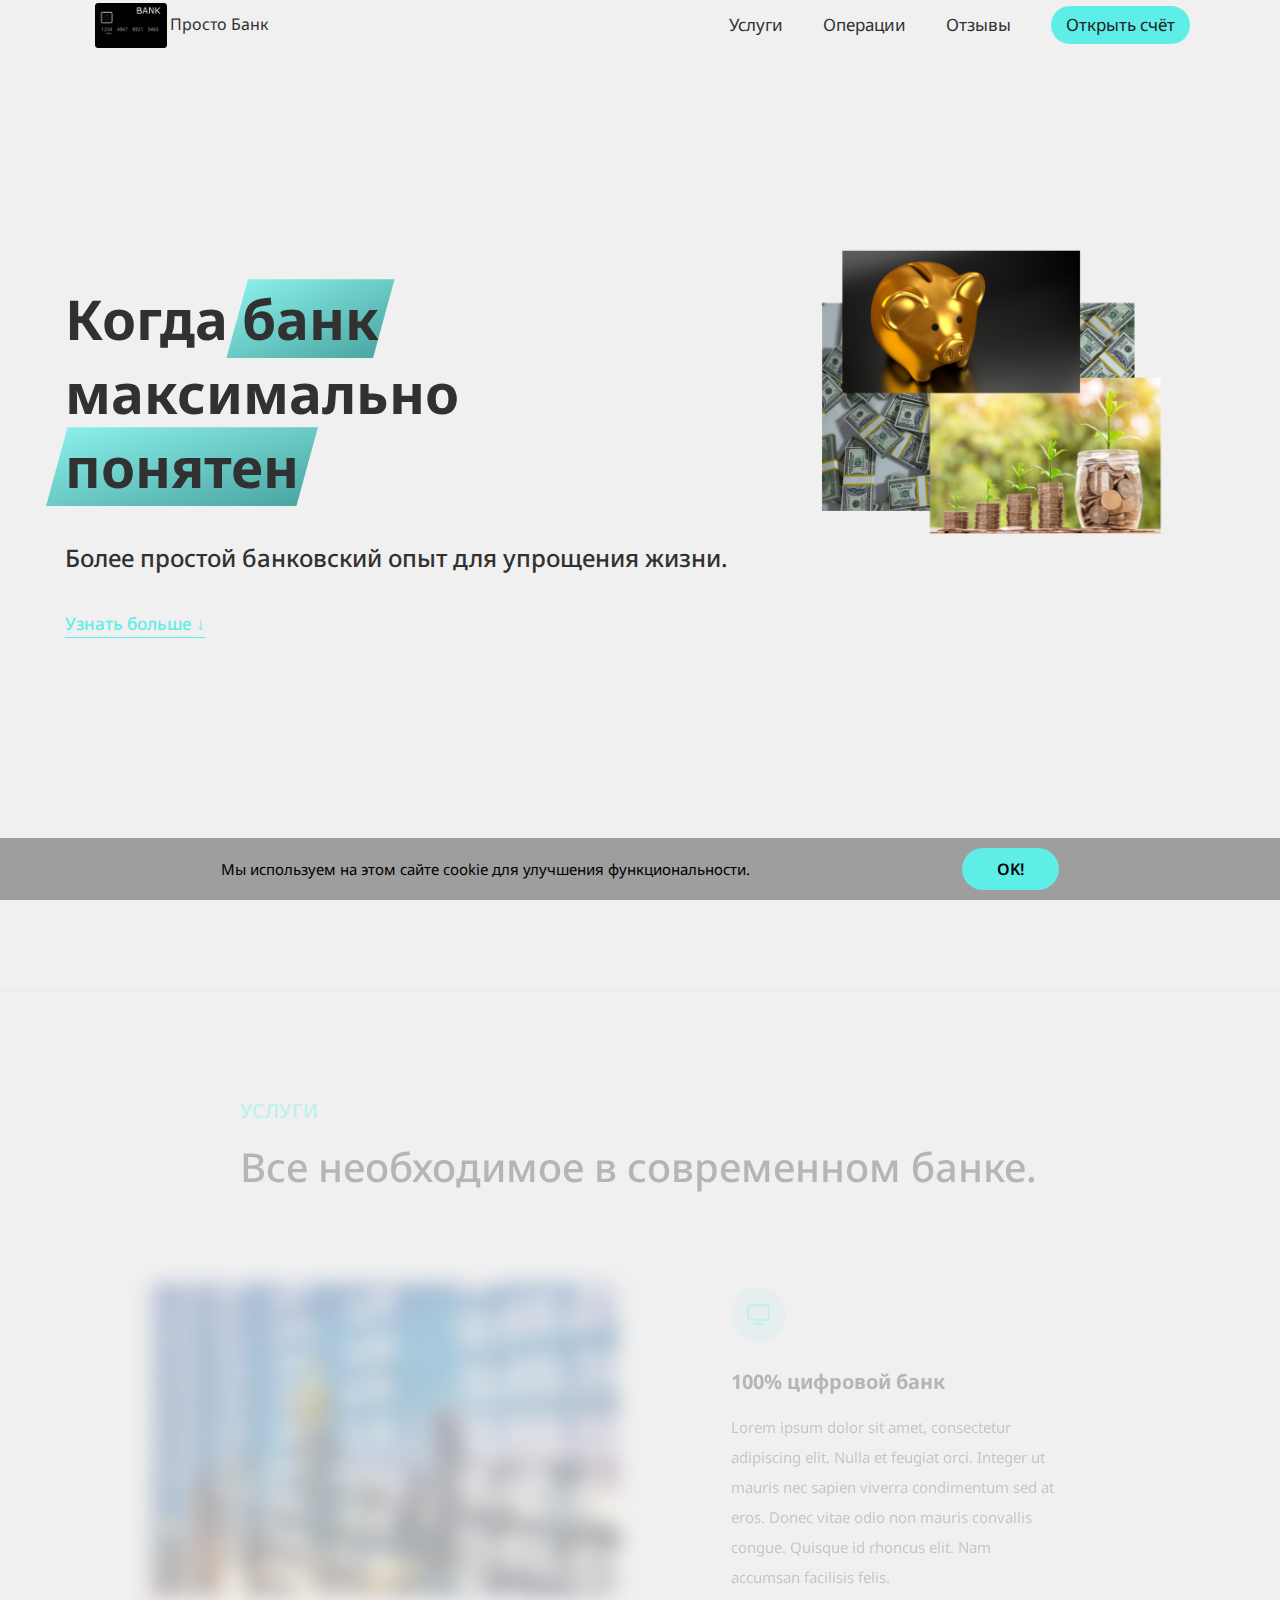
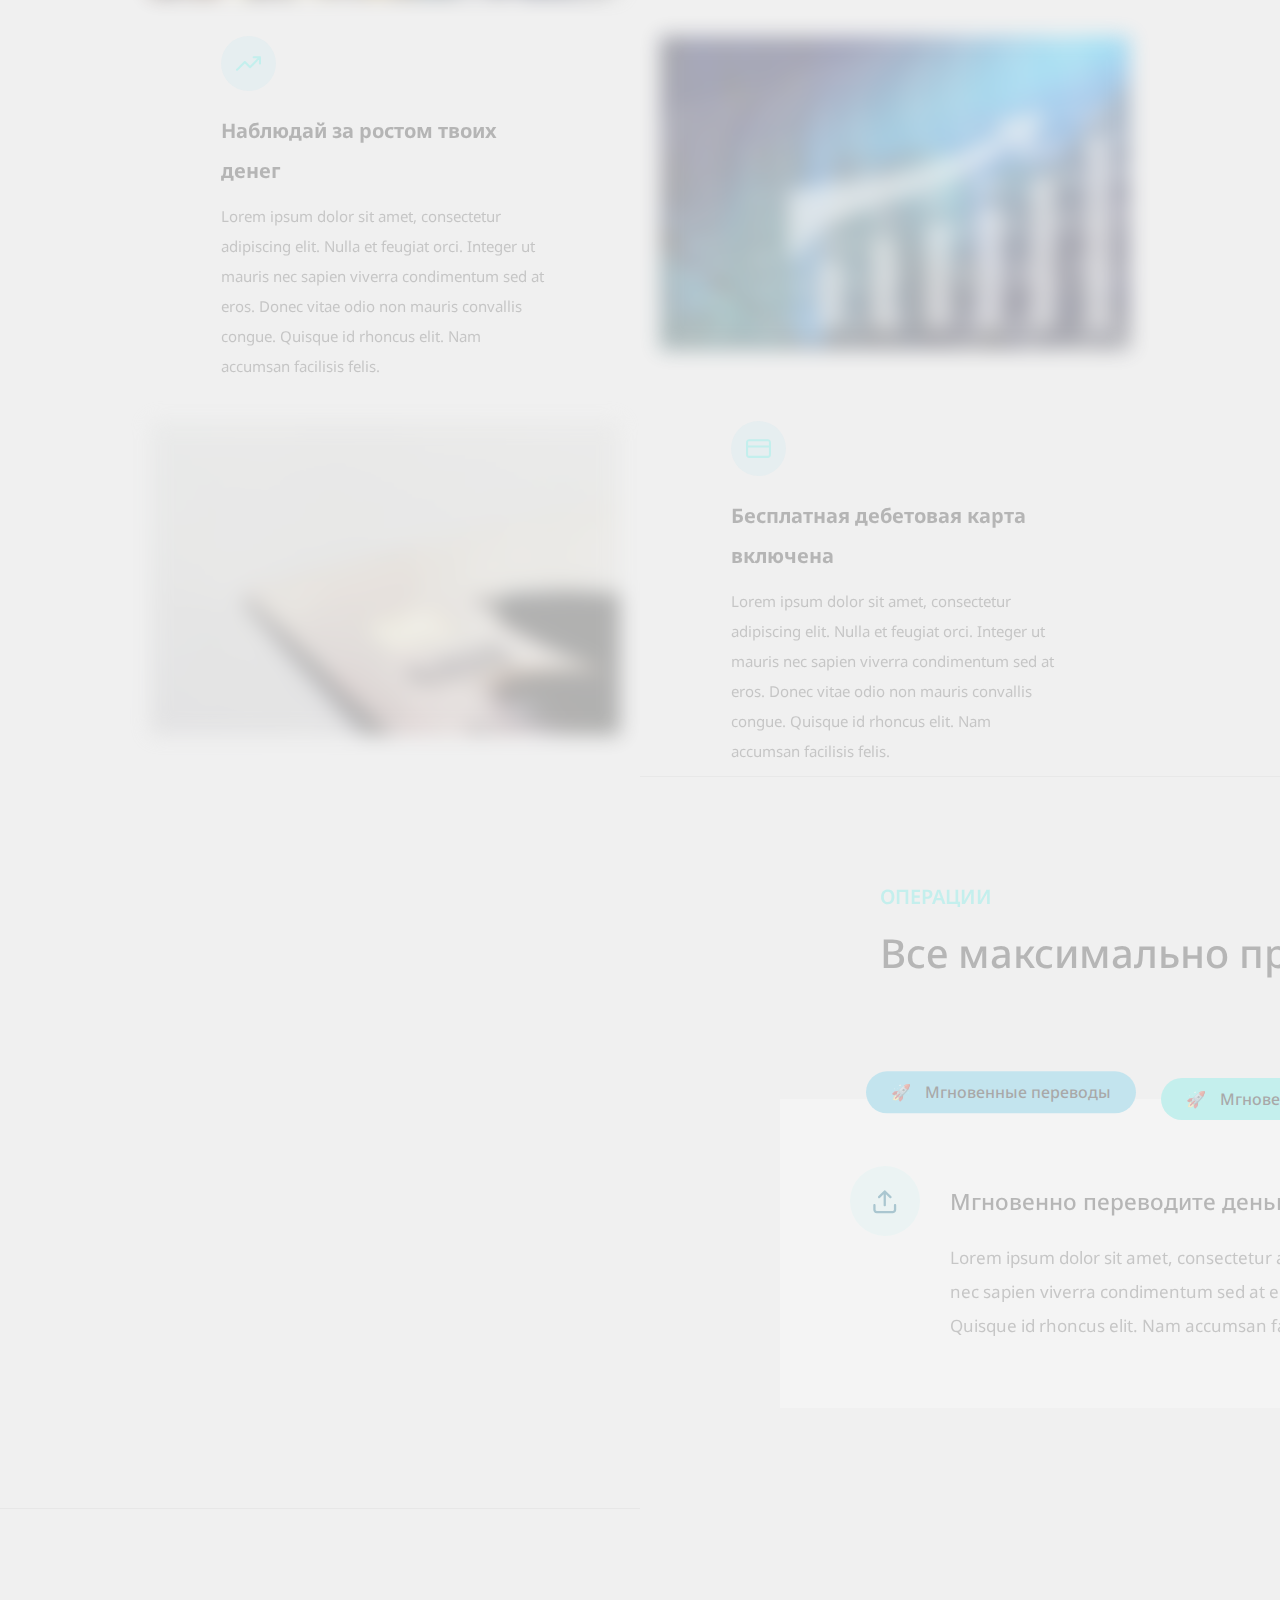
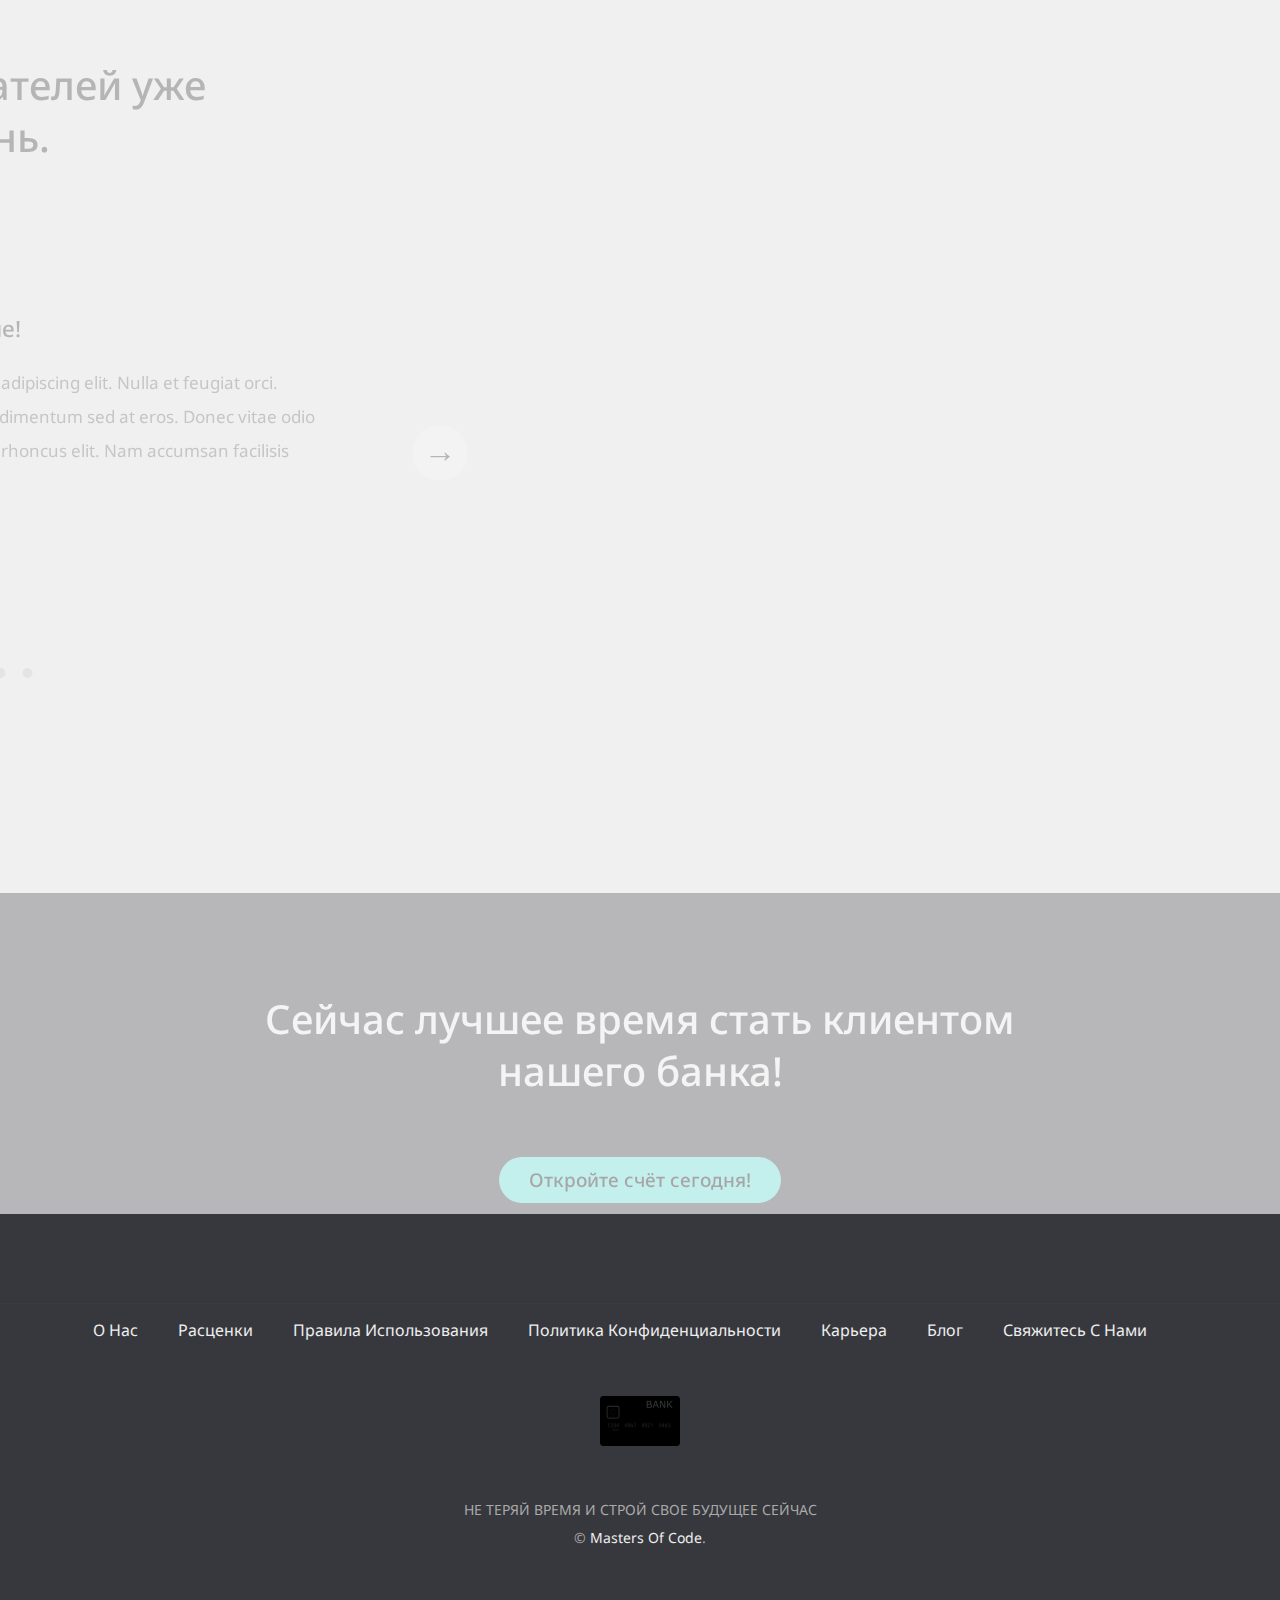
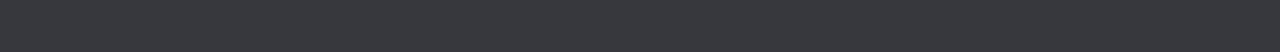
<file: index.html>
<!DOCTYPE html>
<html lang="ru">
  <head>
    <meta charset="UTF-8" />
    <meta name="viewport" content="width=device-width, initial-scale=1.0" />
    <meta http-equiv="X-UA-Compatible" content="ie=edge" />
    <link rel="shortcut icon" type="image/png" href="img/logo.png" />

    <link
      href="https://fonts.googleapis.com/css?family=Noto+Sans:300,400,500,600&display=swap"
      rel="stylesheet" />
    <link rel="stylesheet" href="style.css" />
    <title>Просто Банк | Когда Банк Максимально Понятен</title>
    <script defer src="script.js"></script>
  </head>
  <body>
    <header class="header">
      <nav class="nav">
        <img
          src="img/logo.png"
          alt="Лого Просто Банк"
          class="nav__logo"
          id="logo"
          data-version-number="2.0" />
        <div class="nav__text">Просто Банк</div>
        <ul class="nav__links">
          <li class="nav__item">
            <a class="nav__link" href="#section--1">Услуги</a>
          </li>
          <li class="nav__item">
            <a class="nav__link" href="#section--2">Операции</a>
          </li>
          <li class="nav__item">
            <a class="nav__link" href="#section--3">Отзывы</a>
          </li>
          <li class="nav__item">
            <a class="nav__link nav__link--btn btn--show-modal-window" href="#"
              >Открыть счёт</a
            >
          </li>
        </ul>
      </nav>

      <div class="header__title">
        <h1>
          Когда
          <!-- Эффект выделения фона -->
          <span class="highlight">банк</span>
          максимально<br />
          <span class="highlight">понятен</span>
        </h1>
        <h4>Более простой банковский опыт для упрощения жизни.</h4>
        <button class="btn--text btn--scroll-to">
          Узнать больше &DownArrow;
        </button>
        <img
          src="img/bank.png"
          class="header__img"
          alt="Изображения Просто Банк" />
      </div>
    </header>

    <section class="section" id="section--1">
      <div class="section__title">
        <h2 class="section__description">Услуги</h2>
        <h3 class="section__header">Все необходимое в современном банке.</h3>
      </div>

      <div class="services">
        <img
          src="img/stock-exchange-lazy.jpg"
          data-src="img/stock-exchange.jpg"
          alt="Числа на экране"
          class="services__img lazy-img" />
        <div class="services__feature">
          <div class="services__icon">
            <svg>
              <use xlink:href="img/icons.svg#icon-monitor"></use>
            </svg>
          </div>
          <h5 class="services__header">100% цифровой банк</h5>
          <p>
            Lorem ipsum dolor sit amet, consectetur adipiscing elit. Nulla et
            feugiat orci. Integer ut mauris nec sapien viverra condimentum sed
            at eros. Donec vitae odio non mauris convallis congue. Quisque id
            rhoncus elit. Nam accumsan facilisis felis.
          </p>
        </div>

        <div class="services__feature">
          <div class="services__icon">
            <svg>
              <use xlink:href="img/icons.svg#icon-trending-up"></use>
            </svg>
          </div>
          <h5 class="services__header">Наблюдай за ростом твоих денег</h5>
          <p>
            Lorem ipsum dolor sit amet, consectetur adipiscing elit. Nulla et
            feugiat orci. Integer ut mauris nec sapien viverra condimentum sed
            at eros. Donec vitae odio non mauris convallis congue. Quisque id
            rhoncus elit. Nam accumsan facilisis felis.
          </p>
        </div>
        <img
          src="img/business-lazy.jpg"
          data-src="img/business.jpg"
          alt="Возрастающий тренд на графике"
          class="services__img lazy-img" />

        <img
          src="img/payment-lazy.jpg"
          data-src="img/payment.jpg"
          alt="Кредитная карта"
          class="services__img lazy-img" />
        <div class="services__feature">
          <div class="services__icon">
            <svg>
              <use xlink:href="img/icons.svg#icon-credit-card"></use>
            </svg>
          </div>
          <h5 class="services__header">Бесплатная дебетовая карта включена</h5>
          <p>
            Lorem ipsum dolor sit amet, consectetur adipiscing elit. Nulla et
            feugiat orci. Integer ut mauris nec sapien viverra condimentum sed
            at eros. Donec vitae odio non mauris convallis congue. Quisque id
            rhoncus elit. Nam accumsan facilisis felis.
          </p>
        </div>
      </div>
    </section>

    <section class="section" id="section--2">
      <div class="section__title">
        <h2 class="section__description">Операции</h2>
        <h3 class="section__header">Все максимально просто, но не проще.</h3>
      </div>

      <div class="operations">
        <div class="operations__tab-container">
          <button
            class="btn operations__tab operations__tab--1 operations__tab--active"
            data-tab="1">
            <span>🚀</span>
            Мгновенные переводы
          </button>
          <button class="btn operations__tab operations__tab--2" data-tab="2">
            <span>🚀</span>
            Мгновенные Займы
          </button>
          <button class="btn operations__tab operations__tab--3" data-tab="3">
            <span>🚀</span>
            Мгновенное Закрытие
          </button>
        </div>
        <div
          class="operations__content operations__content--1 operations__content--active">
          <div class="operations__icon operations__icon--1">
            <svg>
              <use xlink:href="img/icons.svg#icon-upload"></use>
            </svg>
          </div>
          <h5 class="operations__header">
            Мгновенно переводите деньги кому угодно!
          </h5>
          <p>
            Lorem ipsum dolor sit amet, consectetur adipiscing elit. Nulla et
            feugiat orci. Integer ut mauris nec sapien viverra condimentum sed
            at eros. Donec vitae odio non mauris convallis congue. Quisque id
            rhoncus elit. Nam accumsan facilisis felis.
          </p>
        </div>

        <div class="operations__content operations__content--2">
          <div class="operations__icon operations__icon--2">
            <svg>
              <use xlink:href="img/icons.svg#icon-home"></use>
            </svg>
          </div>
          <h5 class="operations__header">
            Купите дом или воплотите свои мечты в реальность с помощью
            мгновенных кредитов.
          </h5>
          <p>
            Lorem ipsum dolor sit amet, consectetur adipiscing elit. Nulla et
            feugiat orci. Integer ut mauris nec sapien viverra condimentum sed
            at eros. Donec vitae odio non mauris convallis congue. Quisque id
            rhoncus elit. Nam accumsan facilisis felis.
          </p>
        </div>
        <div class="operations__content operations__content--3">
          <div class="operations__icon operations__icon--3">
            <svg>
              <use xlink:href="img/icons.svg#icon-user-x"></use>
            </svg>
          </div>
          <h5 class="operations__header">
            Ваша учетная запись больше не нужна? Без проблем! Мгновенно закройте
            её.
          </h5>
          <p>
            Lorem ipsum dolor sit amet, consectetur adipiscing elit. Nulla et
            feugiat orci. Integer ut mauris nec sapien viverra condimentum sed
            at eros. Donec vitae odio non mauris convallis congue. Quisque id
            rhoncus elit. Nam accumsan facilisis felis.
          </p>
        </div>
      </div>
    </section>

    <section class="section" id="section--3">
      <div class="section__title section__title--reviews">
        <h2 class="section__description">Всё ещё не уверены?</h2>
        <h3 class="section__header">
          Миллионы пользователей уже упрощают себе жизнь.
        </h3>
      </div>

      <div class="slider">
        <div class="slide slide--1">
          <div class="review">
            <h5 class="review__header">Лучшее финансовое решение!</h5>
            <blockquote class="review__text">
              Lorem ipsum dolor sit amet, consectetur adipiscing elit. Nulla et
              feugiat orci. Integer ut mauris nec sapien viverra condimentum sed
              at eros. Donec vitae odio non mauris convallis congue. Quisque id
              rhoncus elit. Nam accumsan facilisis felis.
            </blockquote>
            <address class="review__author">
              <img
                src="img/user-1.png"
                alt="Фото пользователя"
                class="review__photo" />
              <h6 class="review__name">Александра Мищенко</h6>
              <p class="review__location">Киев, Украина</p>
            </address>
          </div>
        </div>

        <div class="slide slide--2">
          <div class="review">
            <h5 class="review__header">
              Последний шаг, чтобы полностью контролировать свои финансы
            </h5>
            <blockquote class="review__text">
              Lorem ipsum dolor sit amet, consectetur adipiscing elit. Nulla et
              feugiat orci. Integer ut mauris nec sapien viverra condimentum sed
              at eros. Donec vitae odio non mauris convallis congue. Quisque id
              rhoncus elit. Nam accumsan facilisis felis.
            </blockquote>
            <address class="review__author">
              <img
                src="img/user-2.png"
                alt="Фото пользователя"
                class="review__photo" />
              <h6 class="review__name">Рэй Уиллис</h6>
              <p class="review__location">Нью Йорк, USA</p>
            </address>
          </div>
        </div>

        <div class="slide slide--3">
          <div class="review">
            <h5 class="review__header">
              Наконец-то свободен от высоких процентов на ипотеку в другом банке
            </h5>
            <blockquote class="review__text">
              Lorem ipsum dolor sit amet, consectetur adipiscing elit. Nulla et
              feugiat orci. Integer ut mauris nec sapien viverra condimentum sed
              at eros. Donec vitae odio non mauris convallis congue. Quisque id
              rhoncus elit. Nam accumsan facilisis felis.
            </blockquote>
            <address class="review__author">
              <img
                src="img/user-3.png"
                alt="Фото пользователя"
                class="review__photo" />
              <h6 class="review__name">Глеб Михайлов</h6>
              <p class="review__location">Москва, Россия</p>
            </address>
          </div>
        </div>
        <button class="slider__btn slider__btn--left">&larr;</button>
        <button class="slider__btn slider__btn--right">&rarr;</button>
        <div class="dots"></div>
      </div>
    </section>

    <section class="section section--sign-up" id="section--4">
      <div class="section__title">
        <h3 class="section__header">
          Сейчас лучшее время стать клиентом нашего банка!
        </h3>
      </div>
      <button class="btn btn--show-modal-window">Откройте счёт сегодня!</button>
    </section>

    <footer class="footer">
      <ul class="footer__nav">
        <li class="footer__item">
          <a class="footer__link" href="#">О Нас</a>
        </li>
        <li class="footer__item">
          <a class="footer__link" href="#">Расценки</a>
        </li>
        <li class="footer__item">
          <a class="footer__link" href="#">Правила Использования</a>
        </li>
        <li class="footer__item">
          <a class="footer__link" href="#">Политика Конфиденциальности</a>
        </li>
        <li class="footer__item">
          <a class="footer__link" href="#">Карьера</a>
        </li>
        <li class="footer__item">
          <a class="footer__link" href="#">Блог</a>
        </li>
        <li class="footer__item">
          <a class="footer__link" href="#">Свяжитесь С Нами</a>
        </li>
      </ul>
      <img src="img/logo.png" alt="Логотип банка" class="footer__logo" />
      <p class="footer__copyright">
        НЕ ТЕРЯЙ ВРЕМЯ И СТРОЙ СВОЕ БУДУЩЕЕ СЕЙЧАС
      </p>
      <p class="footer__copyright">
        &copy;
        <a
          class="footer__link masters-of-code-link"
          target="_blank"
          href="https://masters-of-code.com/"
          >Masters Of Code</a
        >.
      </p>
    </footer>

    <div class="modal-window hidden">
      <button class="btn--close-modal-window">&times;</button>
      <h2 class="modal__header">
        Откройте банковский счёт <br />
        за <span class="highlight">5 минут</span>
      </h2>
      <form class="modal__form">
        <label>Имя</label>
        <input type="text" />
        <label>Фамилия</label>
        <input type="text" />
        <label>Email</label>
        <input type="email" />
        <button class="btn">Далее &rarr;</button>
      </form>
    </div>
    <div class="overlay hidden"></div>
  </body>
</html>
</file>
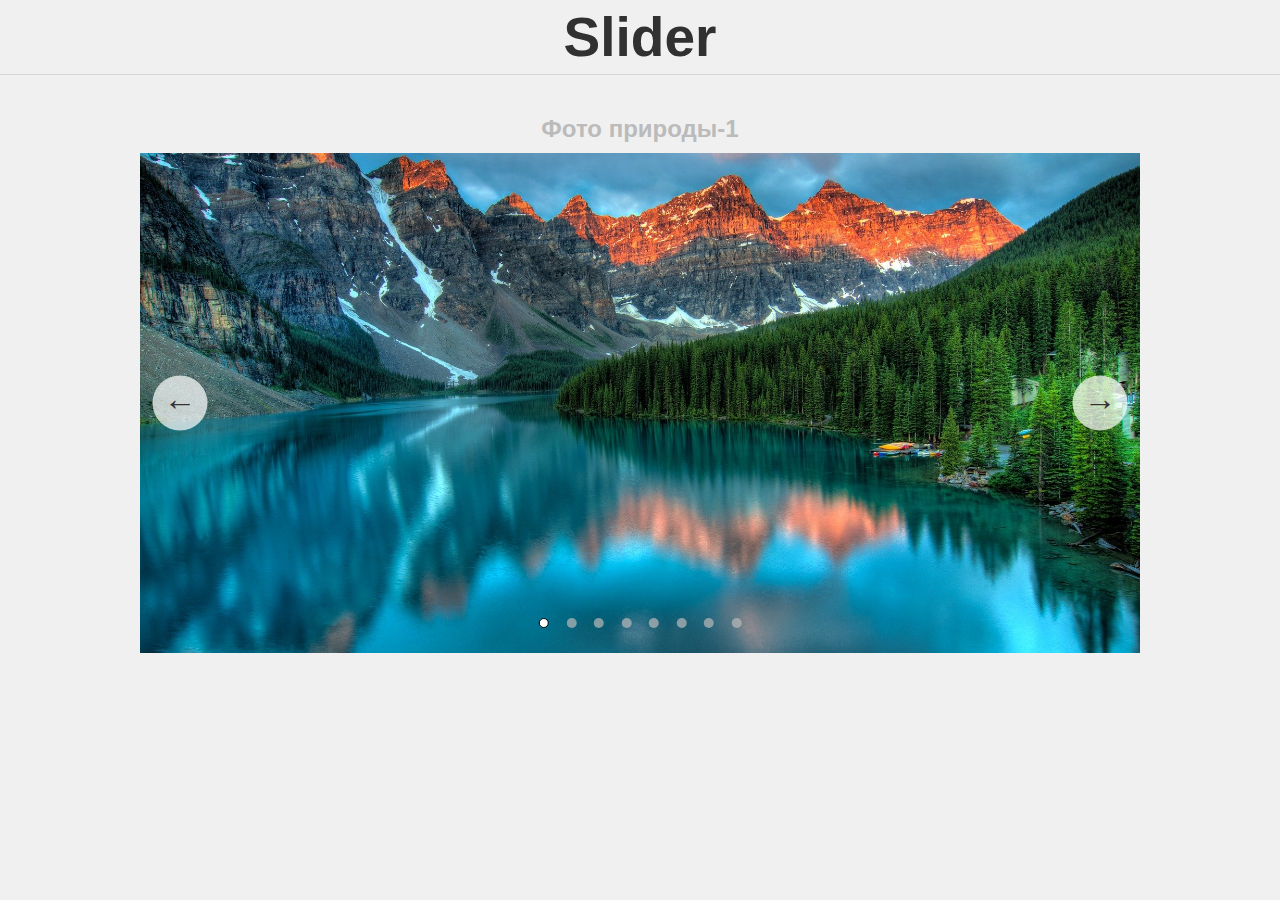
<file: slider.html>
<!DOCTYPE html>
<html lang="ru">
  <head>
    <meta charset="UTF-8" />
    <meta name="viewport" content="width=device-width, initial-scale=1.0" />
    <title>Slider</title>
    <link rel="stylesheet" href="slider.css" />
    <script defer src="slider.js"></script>
  </head>
  <body>
    <h1>Slider</h1>
    <section class="section">
      <h2 class="modal__header">Фото природы</h2>
      <div class="slider">
        <div class="slide">
          <img src="img/image-1.jpg" alt="Фото природы-1" class="img" />
        </div>
        <div class="slide">
          <img src="img/image-2.jpg" alt="Фото природы-2" class="img" />
        </div>
        <div class="slide">
          <img src="img/image-3.jpg" alt="Фото природы-3" class="img" />
        </div>
        <div class="slide">
          <img src="img/image-4.jpg" alt="Фото природы-4" class="img" />
        </div>
        <div class="slide">
          <img src="img/image-1.jpg" alt="Фото природы-5" class="img" />
        </div>
        <div class="slide">
          <img src="img/image-2.jpg" alt="Фото природы-6" class="img" />
        </div>
        <div class="slide">
          <img src="img/image-3.jpg" alt="Фото природы-7" class="img" />
        </div>
        <div class="slide">
          <img src="img/image-4.jpg" alt="Фото природы-8" class="img" />
        </div>

        <button class="slider__btn slider__btn--left">&larr;</button>
        <button class="slider__btn slider__btn--right">&rarr;</button>
        <div class="dots"></div>
      </div>
    </section>
    <div class="modal-window hidden">
      <button class="btn--close-modal-window">&times;</button>
    </div>
    <div class="overlay hidden"></div>
  </body>
</html>
</file>
<file: style.css>
:root {
  --color-first: #5eeee7;
  --color-second: #5dcaeb;
  --color-third: #58a4eb;
  --color-first-darker: #048680;
  --color-second-darker: #076785;
  --color-third-darker: #083c6d;
  --color-first-opacity: #5dcaeb3a;
  --color-second-opacity: #5eeee731;
  --color-third-opacity: #58a4eb2d;
  --gradient-first: linear-gradient(to top left, #048680, #5eeee7);
  --gradient-second: linear-gradient(to top left, #03534f, #5eeee7);
}

* {
  margin: 0;
  padding: 0;
  box-sizing: inherit;
}

/* Полоса прокрутки */
::-webkit-scrollbar {
  width: 5px;
}
::-webkit-scrollbar-thumb {
  background-color: var(--color-first);
  border-radius: 5px;
}
::-webkit-scrollbar-track {
  background-color: transparent;
}

html {
  font-size: 62.5%;
  box-sizing: border-box;
}

body {
  font-family: "Noto Sans", sans-serif;
  font-size: 1.6em;
  font-weight: 400;
  color: rgb(49, 49, 49);
  line-height: 2;
  background-color: #f0f0f0;
  overflow-x: hidden;
}

/* Основные элементы */
.section {
  padding: 10rem 3rem;
  border-top: 1px solid rgb(213, 213, 213);
  transition: transform 1s, opacity 1s;
}

/* Появление секций */
.section-1-hidden {
  opacity: 0.3;
  transition: all 0.3s ease 0s;
  transform: translateY(9rem);
}
.section-2-hidden {
  opacity: 0.3;
  transition: all 0.3s ease 0s;
  transform: translateX(50%);
}
.section-3-hidden {
  opacity: 0.3;
  transition: all 0.3s ease 0s;
  transform: translateX(-50%);
}
.section-4-hidden {
  opacity: 0.3;
  transition: all 0.3s ease 0s;
  transform: translateY(9rem);
}

.section__title {
  max-width: 80rem;
  margin: 0 auto 9rem auto;
}

.section__description {
  font-size: 2rem;
  font-weight: 600;
  text-transform: uppercase;
  color: var(--color-first);
  margin-bottom: 1rem;
}

.section__header {
  font-size: 4rem;
  line-height: 1.3;
  font-weight: 500;
}

.btn {
  display: inline-block;
  background-color: var(--color-first);
  font-size: 1.6rem;
  font-family: inherit;
  font-weight: 500;
  border: none;
  padding: 1rem 2.5rem;
  border-radius: 10rem;
  cursor: pointer;
  transition: all 0.3s;
}
.btn--close-cookie {
  padding: 1rem 3.5rem;
  border-radius: 3rem;
  text-transform: uppercase;
  font-weight: 600;
}
.btn:hover {
  background-color: var(--color-first-darker);
}

.btn--text {
  display: inline-block;
  background: none;
  font-size: 1.7rem;
  font-family: inherit;
  font-weight: 500;
  color: var(--color-first);
  border: none;
  border-bottom: 1px solid currentColor;
  padding-bottom: 2px;
  cursor: pointer;
  transition: all 0.3s;
}

p {
  color: #666;
}

button:focus {
  outline: none;
}

img {
  transition: filter 0.5s;
}

.lazy-img {
  filter: blur(10px);
}

/* Панель навигации */
.nav {
  display: flex;
  justify-content: space-between;
  align-items: center;
  height: 50px;
  width: 100%;
  padding: 0 6rem;
  z-index: 100;
}

.nav.sticky {
  position: fixed;
  background-color: rgba(255, 255, 255, 0.9);
}

.nav__logo {
  margin: 5px;
  height: 4.5rem;
  transition: all 0.3s;
}

.nav__text {
  height: 4.5rem;
  position: absolute;
  transition: all 0.3s;
  margin-left: 8rem;
  margin-top: 1rem;
  align-items: left;
}

.nav__links {
  display: flex;
  align-items: center;
  list-style: none;
}

.nav__item {
  margin-left: 4rem;
}

.nav__link:link,
.nav__link:visited {
  font-size: 1.7rem;
  font-weight: 400;
  color: inherit;
  text-decoration: none;
  display: block;
  transition: all 0.3s;
}

.nav__link--btn:link,
.nav__link--btn:visited {
  padding: 0.2rem 1.5rem;
  border-radius: 3rem;
  background-color: var(--color-first);
  color: #222;
}

.nav__link--btn:hover,
.nav__link--btn:active {
  color: inherit;
  background-color: var(--color-first-darker);
  color: #333;
}

/* Header */
.header {
  padding: 0 3rem;
  height: 100vh;
  display: flex;
  flex-direction: column;
  align-items: center;
}

.header__title {
  flex: 1;
  max-width: 115rem;
  display: grid;
  grid-template-columns: 3fr 2fr;
  row-gap: 3rem;
  align-content: center;
  justify-content: center;
  align-items: start;
  justify-items: start;
}

h1 {
  font-size: 5.5rem;
  line-height: 1.35;
}

h4 {
  font-size: 2.4rem;
  font-weight: 500;
}

.header__img {
  width: 100%;
  grid-column: 2 / 3;
  grid-row: 1 / span 4;
  transform: translateY(-6rem);
}

.highlight {
  position: relative;
}

.highlight::after {
  display: block;
  content: "";
  position: absolute;
  bottom: 0;
  left: 0;
  height: 100%;
  width: 100%;
  z-index: -1;
  opacity: 0.7;
  transform: scale(1.07, 1.05) skewX(-15deg);
  background-image: var(--gradient-first);
}

/* Услуги */
.services {
  display: grid;
  grid-template-columns: 1fr 1fr;
  gap: 4rem;
  margin: 0 12rem;
}

.services__img {
  width: 100%;
}

.services__feature {
  align-self: center;
  justify-self: center;
  width: 70%;
  font-size: 1.5rem;
}

.services__icon {
  display: flex;
  align-items: center;
  justify-content: center;
  background-color: var(--color-first-opacity);
  height: 5.5rem;
  width: 5.5rem;
  border-radius: 50%;
  margin-bottom: 2rem;
}

.services__icon svg {
  height: 2.5rem;
  width: 2.5rem;
  fill: var(--color-first);
}

.services__header {
  font-size: 2rem;
  margin-bottom: 1rem;
}

/* Операции */
.operations {
  max-width: 100rem;
  margin: 12rem auto 0 auto;
  background-color: #fff;
}

.operations__tab-container {
  display: flex;
  justify-content: center;
}

.operations__tab {
  margin-right: 2.5rem;
  transform: translateY(-50%);
}

.operations__tab span {
  margin-right: 1rem;
  font-weight: 600;
  display: inline-block;
}

.operations__tab--1 {
  background-color: var(--color-second);
}

.operations__tab--1:hover {
  background-color: var(--color-second-darker);
}

.operations__tab--3 {
  background-color: var(--color-third);
  margin: 0;
}

.operations__tab--3:hover {
  background-color: var(--color-third-darker);
}

.operations__tab--active {
  transform: translateY(-66%);
}

.operations__content {
  display: none;
  font-size: 1.7rem;
  padding: 2.5rem 7rem 6.5rem 7rem;
}

.operations__content--active {
  display: grid;
  grid-template-columns: 7rem 1fr;
  column-gap: 3rem;
  row-gap: 0.5rem;
}

.operations__header {
  font-size: 2.25rem;
  font-weight: 500;
  align-self: center;
}

.operations__icon {
  display: flex;
  align-items: center;
  justify-content: center;
  height: 7rem;
  width: 7rem;
  border-radius: 50%;
}

.operations__icon svg {
  height: 2.75rem;
  width: 2.75rem;
}

.operations__content p {
  grid-column: 2;
}

.operations__icon--1 {
  background-color: var(--color-second-opacity);
}
.operations__icon--2 {
  background-color: var(--color-first-opacity);
}
.operations__icon--3 {
  background-color: var(--color-third-opacity);
}
.operations__icon--1 svg {
  fill: var(--color-second-darker);
}
.operations__icon--2 svg {
  fill: var(--color-first);
}
.operations__icon--3 svg {
  fill: var(--color-third);
}

/* Слайдер */
.slider {
  max-width: 100rem;
  height: 50rem;
  margin: 0 auto;
  position: relative;
  overflow: hidden;
}

.slide {
  position: absolute;
  top: 0;
  width: 100%;
  height: 50rem;
  display: flex;
  align-items: center;
  justify-content: center;
  transition: transform 1s;
}

.slide > img {
  width: 100%;
  height: 100%;
  object-fit: cover;
}

.slider__btn {
  position: absolute;
  top: 50%;
  z-index: 10;
  border: none;
  background: rgba(255, 255, 255, 0.7);
  font-family: inherit;
  color: #333;
  border-radius: 50%;
  height: 5.5rem;
  width: 5.5rem;
  font-size: 3.25rem;
  cursor: pointer;
  padding-bottom: 0.8rem;
}

.slider__btn--left {
  left: 6%;
  transform: translate(-50%, -50%);
}

.slider__btn--right {
  right: 6%;
  transform: translate(50%, -50%);
}

.dots {
  position: absolute;
  bottom: 5%;
  left: 50%;
  transform: translateX(-50%);
  display: flex;
}

.dots__dot {
  border: none;
  background-color: #b9b9b9;
  opacity: 0.7;
  height: 1rem;
  width: 1rem;
  border-radius: 50%;
  margin-right: 1.75rem;
  cursor: pointer;
  transition: all 0.5s;
}

.dots__dot:last-child {
  margin: 0;
}

.dots__dot--active {
  background-color: #fff;
  border: 1px solid black;
  opacity: 1;
}

/* Отзывы */
.review {
  width: 65%;
  position: relative;
}

.review::before {
  content: "\201C";
  position: absolute;
  top: -6.6rem;
  left: -8.8rem;
  line-height: 1;
  font-size: 18rem;
  font-family: inherit;
  color: var(--color-first);
  z-index: -1;
}

.review__header {
  font-size: 2.25rem;
  font-weight: 500;
  margin-bottom: 1.5rem;
}

.review__text {
  font-size: 1.7rem;
  margin-bottom: 3.5rem;
  color: #666;
}

.review__author {
  margin-left: 3rem;
  font-style: normal;

  display: grid;
  grid-template-columns: 6.5rem 1fr;
  column-gap: 2rem;
}

.review__photo {
  grid-row: 1 / span 2;
  width: 6.5rem;
  border-radius: 50%;
}

.review__name {
  font-size: 1.7rem;
  font-weight: 500;
  align-self: end;
  margin: 0;
}

.review__location {
  font-size: 1.5rem;
}

.section__title--reviews {
  margin-bottom: 4rem;
}

/* Регистрация */
.section--sign-up {
  background-color: #37383d;
  border-top: none;
  border-bottom: 1px solid #444;
  text-align: center;
  padding: 10rem 3rem;
}

.section--sign-up .section__header {
  color: #fff;
  text-align: center;
}

.section--sign-up .section__title {
  margin-bottom: 6rem;
}

.section--sign-up .btn {
  font-size: 1.9rem;
  padding: 1rem 3rem;
}

/* Footer */
.footer {
  padding: 10rem 3rem;
  background-color: #37383d;
}

.footer__nav {
  list-style: none;
  display: flex;
  justify-content: center;
  margin-bottom: 5rem;
}

.footer__item {
  margin-right: 4rem;
}

.footer__link {
  font-size: 1.6rem;
  color: #eee;
  text-decoration: none;
}

.footer__logo {
  height: 5rem;
  display: block;
  margin: 0 auto;
  margin-bottom: 5rem;
}

.footer__copyright {
  font-size: 1.4rem;
  color: #aaa;
  text-align: center;
}

.footer__copyright .footer__link {
  font-size: 1.4rem;
}

/* Modal window */
.modal-window {
  position: fixed;
  top: 50%;
  left: 50%;
  transform: translate(-50%, -50%);
  max-width: 60rem;
  background-color: #f3f3f3;
  padding: 5rem 6rem;
  box-shadow: 0 4rem 6rem rgba(0, 0, 0, 0.3);
  z-index: 1000;
  transition: all 0.5s;
}

.overlay {
  position: fixed;
  top: 0;
  left: 0;
  width: 100%;
  height: 100%;
  background-color: rgba(0, 0, 0, 0.5);
  backdrop-filter: blur(4px);
  z-index: 100;
  transition: all 0.5s;
}

.modal__header {
  font-size: 3.25rem;
  margin-bottom: 4.5rem;
  line-height: 1.5;
}

.modal__form {
  margin: 0 3rem;
  display: grid;
  grid-template-columns: 1fr 2fr;
  align-items: center;
  gap: 2.5rem;
}

.modal__form label {
  font-size: 1.7rem;
  font-weight: 500;
}

.modal__form input {
  font-size: 1.7rem;
  padding: 1rem 1.5rem;
  border: 1px solid #ddd;
  border-radius: 0.5rem;
}

.modal__form button {
  grid-column: 1 / span 2;
  justify-self: center;
  margin-top: 1rem;
}

.btn--close-modal-window {
  font-family: inherit;
  color: inherit;
  position: absolute;
  top: 0.5rem;
  right: 2rem;
  font-size: 4rem;
  cursor: pointer;
  border: none;
  background: none;
}

.hidden {
  visibility: hidden;
  opacity: 0;
}

/* Cookie message */
.cookie-message {
  position: fixed;
  bottom: 0;
  z-index: 100;
  display: flex;
  align-items: center;
  justify-content: space-evenly;
  width: 100%;
  background-color: #9e9e9e;
  color: rgb(0, 0, 0);
  font-size: 1.5rem;
  font-weight: 400;
  padding: 1rem;
}
</file>
<file: slider.css>
:root {
  --color-first: #5eeee7;
}

* {
  margin: 0;
  padding: 0;
  box-sizing: inherit;
}

/* Полоса прокрутки */
::-webkit-scrollbar {
  width: 5px;
}
::-webkit-scrollbar-thumb {
  background-color: var(--color-first);
  border-radius: 5px;
}
::-webkit-scrollbar-track {
  background-color: transparent;
}
html {
  font-size: 62.5%;
  box-sizing: border-box;
}

body {
  font-family: "Noto Sans", sans-serif;
  font-size: 1.6em;
  font-weight: 400;
  color: rgb(49, 49, 49);
  line-height: 2;
  background-color: #f0f0f0;
  overflow-x: hidden;
}

/* Основные элементы */
.section {
  padding: 3rem 3rem 10rem 3rem;
  border-top: 1px solid rgb(213, 213, 213);
  transition: transform 1s, opacity 1s;
  min-height: 500px;
}

button:focus {
  outline: none;
}

img {
  transition: filter 0.5s;
}

h1 {
  font-size: 5.5rem;
  line-height: 1.35;
  text-align: center;
}

/* Слайдер */
.slider {
  max-width: 100rem;
  height: 50rem;
  margin: 0 auto;
  position: relative;
  overflow: hidden;
}

.slide {
  position: absolute;
  top: 0;
  width: 100%;
  height: 50rem;
  display: flex;
  align-items: center;
  justify-content: center;
  transition: transform 1s;
}

.slide > img {
  width: 100%;
  height: 100%;
  object-fit: cover;
}

.slider__btn {
  position: absolute;
  top: 50%;
  z-index: 10;
  border: none;
  background: rgba(255, 255, 255, 0.7);
  font-family: inherit;
  color: #333;
  border-radius: 50%;
  height: 5.5rem;
  width: 5.5rem;
  font-size: 3.25rem;
  cursor: pointer;
  padding-bottom: 0.8rem;
}

.slider__btn--left {
  left: 4%;
  transform: translate(-50%, -50%);
}

.slider__btn--right {
  right: 4%;
  transform: translate(50%, -50%);
}

.dots {
  position: absolute;
  bottom: 5%;
  left: 50%;
  transform: translateX(-50%);
  display: flex;
}

.dots__dot {
  border: none;
  background-color: #b9b9b9;
  opacity: 0.7;
  height: 1rem;
  width: 1rem;
  border-radius: 50%;
  margin-right: 1.75rem;
  cursor: pointer;
  transition: all 0.5s;
}

.dots__dot:last-child {
  margin: 0;
}

.dots__dot--active {
  background-color: #fff;
  border: 1px solid black;
  opacity: 1;
}

/* Modal window */
.modal-window {
  position: fixed;
  top: 50%;
  left: 50%;
  transform: translate(-50%, -50%);
  width: 80vw;
  max-width: 90vw;
  z-index: 1000;
  transition: all 0.5s;
}

.modal__header {
  text-align: center;
  color: #bbb;
}
/* Анимация появления слайдера */
.modal-window .slider {
  animation-name: zoom;
  animation-duration: 0.6s;
}

@keyframes zoom {
  from {
    transform: scale(0);
  }
  to {
    transform: scale(1);
  }
}

.overlay {
  position: fixed;
  top: 0;
  left: 0;
  width: 100%;
  height: 100%;
  background-color: rgba(0, 0, 0, 0.5);
  backdrop-filter: blur(8px);
  z-index: 100;
  transition: all 0.5s;
}

.btn--close-modal-window {
  font-family: inherit;
  color: #f1f1f1;
  font-weight: bold;
  transition: 0.3s;
  position: absolute;
  top: -1rem;
  right: -3rem;
  font-size: 4rem;
  cursor: pointer;
  border: none;
  background: none;
}
/* The Close Button */
.btn--close-modal-window:hover,
.btn--close-modal-window:focus {
  color: #bbb;
  text-decoration: none;
  cursor: pointer;
}

.hidden {
  visibility: hidden;
  opacity: 0;
}
</file>
